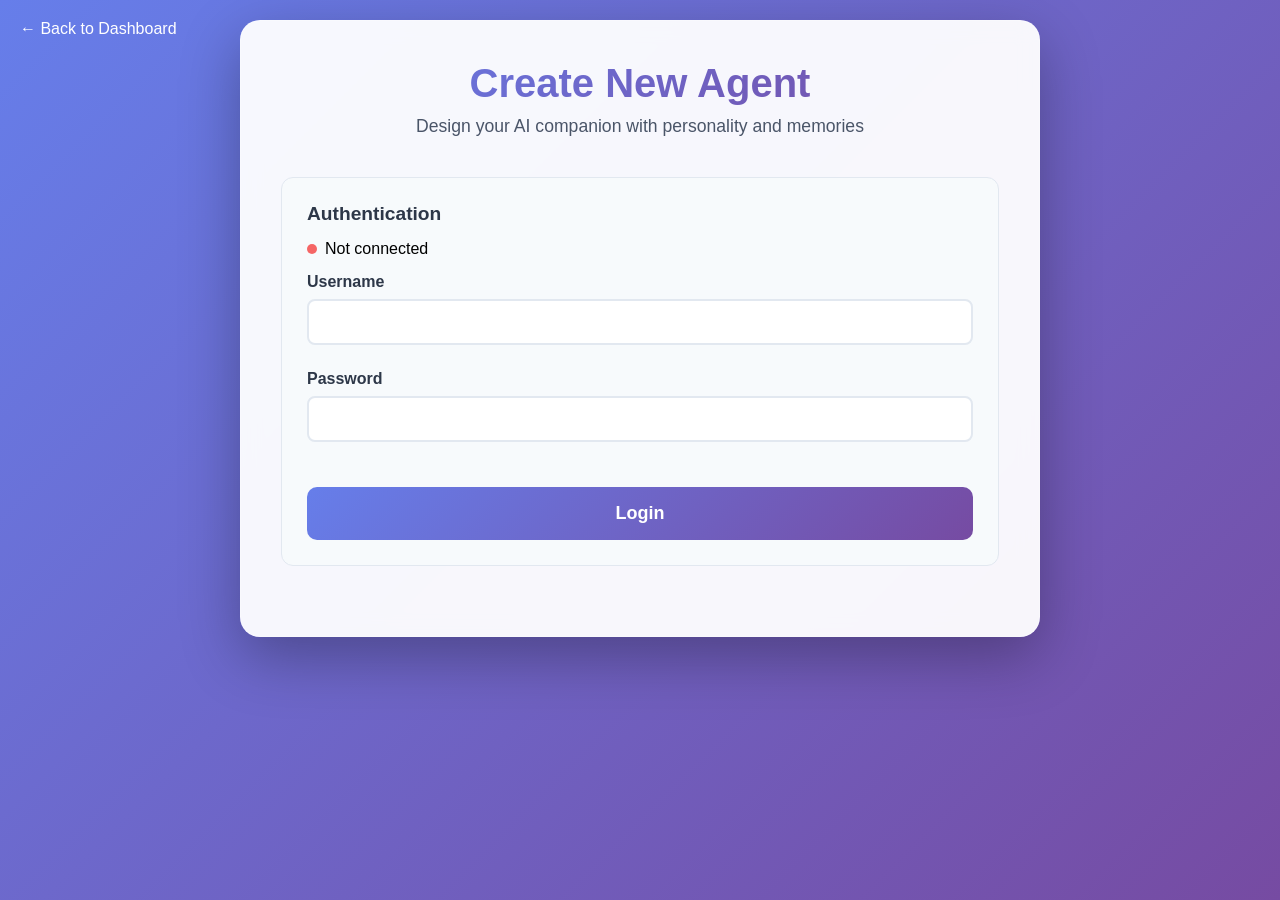
<file: AuraCode/frontend/upload.html>
<!DOCTYPE html>
<html lang="en">
<head>
    <meta charset="UTF-8">
    <meta name="viewport" content="width=device-width, initial-scale=1.0">
    <title>Create New Agent - Aura AI</title>
    <style>
        * {
            margin: 0;
            padding: 0;
            box-sizing: border-box;
        }

        body {
            font-family: -apple-system, BlinkMacSystemFont, 'Segoe UI', Roboto, sans-serif;
            background: linear-gradient(135deg, #667eea 0%, #764ba2 100%);
            min-height: 100vh;
            padding: 20px;
        }

        .container {
            max-width: 800px;
            margin: 0 auto;
            background: rgba(255, 255, 255, 0.95);
            backdrop-filter: blur(10px);
            border-radius: 20px;
            padding: 40px;
            box-shadow: 0 20px 60px rgba(0, 0, 0, 0.3);
            border: 1px solid rgba(255, 255, 255, 0.2);
        }

        .header {
            text-align: center;
            margin-bottom: 40px;
        }

        .header h1 {
            color: #2d3748;
            font-size: 2.5rem;
            font-weight: 700;
            margin-bottom: 10px;
            background: linear-gradient(135deg, #667eea, #764ba2);
            -webkit-background-clip: text;
            -webkit-text-fill-color: transparent;
            background-clip: text;
        }

        .header p {
            color: #4a5568;
            font-size: 1.1rem;
        }

        .back-link {
            position: fixed;
            top: 20px;
            left: 20px;
            color: white;
            text-decoration: none;
            display: flex;
            align-items: center;
            gap: 8px;
            font-weight: 500;
            transition: opacity 0.3s ease;
            z-index: 1000;
        }

        .back-link:hover {
            opacity: 0.8;
        }

        .auth-section {
            background: #f7fafc;
            border-radius: 12px;
            padding: 25px;
            margin-bottom: 30px;
            border: 1px solid #e2e8f0;
        }

        .auth-section h3 {
            color: #2d3748;
            margin-bottom: 15px;
            font-size: 1.2rem;
        }

        .auth-status {
            display: flex;
            align-items: center;
            gap: 8px;
            margin-bottom: 15px;
        }

        .status-indicator {
            width: 10px;
            height: 10px;
            border-radius: 50%;
        }

        .status-indicator.connected {
            background: #48bb78;
        }

        .status-indicator.disconnected {
            background: #f56565;
        }

        .form-group {
            margin-bottom: 25px;
        }

        .form-group label {
            display: block;
            margin-bottom: 8px;
            color: #2d3748;
            font-weight: 600;
            font-size: 1rem;
        }

        .label-subtitle {
            font-weight: 400;
            font-size: 0.9rem;
            color: #718096;
            margin-top: 4px;
        }

        .form-group input,
        .form-group textarea,
        .form-group select {
            width: 100%;
            padding: 12px 15px;
            border: 2px solid #e2e8f0;
            border-radius: 8px;
            font-size: 16px;
            transition: border-color 0.3s ease;
            font-family: inherit;
        }

        .form-group input:focus,
        .form-group textarea:focus,
        .form-group select:focus {
            outline: none;
            border-color: #667eea;
            box-shadow: 0 0 0 3px rgba(102, 126, 234, 0.1);
        }

        .form-group textarea {
            min-height: 120px;
            resize: vertical;
        }

        .form-group textarea.large {
            min-height: 180px;
        }

        .system-type-selection {
            display: grid;
            grid-template-columns: repeat(auto-fit, minmax(200px, 1fr));
            gap: 15px;
            margin-top: 10px;
        }

        .system-type-card {
            border: 2px solid #e2e8f0;
            border-radius: 12px;
            padding: 20px;
            cursor: pointer;
            transition: all 0.3s ease;
            text-align: center;
        }

        .system-type-card:hover {
            border-color: #c7d2fe;
            background: #f8faff;
        }

        .system-type-card.selected {
            border-color: #667eea;
            background: #f0f4ff;
        }

        .system-type-card h4 {
            color: #2d3748;
            margin-bottom: 8px;
            font-size: 1.1rem;
        }

        .system-type-card p {
            color: #718096;
            font-size: 0.9rem;
            line-height: 1.4;
        }

        .sub-options {
            margin-top: 15px;
            text-align: left;
            display: flex;
            flex-direction: column;
            gap: 10px;
        }

        .sub-options label {
            display: flex;
            align-items: center;
            gap: 8px;
            font-size: 0.9rem;
            color: #4a5568;
        }

        .memory-section {
            background: #f7fafc;
            border-radius: 12px;
            padding: 25px;
            margin-bottom: 25px;
            border: 1px solid #e2e8f0;
            transition: opacity 0.3s ease, transform 0.3s ease;
        }

        .memory-section.disabled {
            opacity: 0.5;
            pointer-events: none;
            transform: scale(0.98);
        }

        .memory-section h3 {
            color: #2d3748;
            margin-bottom: 20px;
            font-size: 1.3rem;
            display: flex;
            align-items: center;
            gap: 10px;
        }

        .memory-entry {
            background: white;
            border: 1px solid #e2e8f0;
            border-radius: 8px;
            padding: 20px;
            margin-bottom: 15px;
            position: relative;
        }

        .memory-entry-header {
            display: flex;
            justify-content: space-between;
            align-items: center;
            margin-bottom: 15px;
        }

        .memory-type-select {
            width: 200px;
        }

        .remove-memory {
            background: #e53e3e;
            color: white;
            border: none;
            padding: 6px 12px;
            border-radius: 6px;
            cursor: pointer;
            font-size: 0.9rem;
            transition: background 0.3s ease;
        }

        .remove-memory:hover {
            background: #c53030;
        }

        .emotion-slider {
            display: flex;
            align-items: center;
            gap: 15px;
            margin-top: 10px;
        }

        .slider {
            flex: 1;
            height: 6px;
            border-radius: 3px;
            background: #e2e8f0;
            outline: none;
            -webkit-appearance: none;
        }

        .slider::-webkit-slider-thumb {
            -webkit-appearance: none;
            appearance: none;
            width: 20px;
            height: 20px;
            border-radius: 50%;
            background: #667eea;
            cursor: pointer;
        }

        .slider::-moz-range-thumb {
            width: 20px;
            height: 20px;
            border-radius: 50%;
            background: #667eea;
            cursor: pointer;
            border: none;
        }

        .emotion-labels {
            display: flex;
            justify-content: space-between;
            font-size: 0.8rem;
            color: #718096;
            margin-top: 5px;
        }

        .add-memory {
            background: #48bb78;
            color: white;
            border: none;
            padding: 12px 24px;
            border-radius: 8px;
            cursor: pointer;
            font-size: 1rem;
            font-weight: 500;
            transition: background 0.3s ease;
            width: 100%;
        }

        .add-memory:hover {
            background: #38a169;
        }

        .checkbox-group {
            display: flex;
            align-items: center;
            gap: 10px;
            margin-bottom: 20px;
        }

        .checkbox-group input[type="checkbox"] {
            width: auto;
            margin: 0;
        }

        .btn {
            background: linear-gradient(135deg, #667eea, #764ba2);
            color: white;
            border: none;
            padding: 16px 32px;
            border-radius: 10px;
            font-size: 18px;
            font-weight: 600;
            cursor: pointer;
            transition: all 0.3s ease;
            width: 100%;
            margin-top: 20px;
        }

        .btn:hover {
            transform: translateY(-2px);
            box-shadow: 0 15px 35px rgba(102, 126, 234, 0.4);
        }

        .btn:disabled {
            opacity: 0.6;
            cursor: not-allowed;
            transform: none;
        }

        .btn.loading {
            position: relative;
            color: transparent;
        }

        .btn.loading::after {
            content: '';
            position: absolute;
            top: 50%;
            left: 50%;
            transform: translate(-50%, -50%);
            width: 24px;
            height: 24px;
            border: 3px solid transparent;
            border-top: 3px solid white;
            border-radius: 50%;
            animation: spin 1s linear infinite;
        }

        @keyframes spin {
            0% { transform: translate(-50%, -50%) rotate(0deg); }
            100% { transform: translate(-50%, -50%) rotate(360deg); }
        }

        .message {
            padding: 15px;
            border-radius: 8px;
            margin-bottom: 20px;
            font-weight: 500;
        }

        .success {
            background: #f0fff4;
            border: 1px solid #68d391;
            color: #276749;
        }

        .error {
            background: #fed7d7;
            border: 1px solid #fc8181;
            color: #c53030;
        }

        .preview-section {
            background: #f7fafc;
            border: 1px solid #e2e8f0;
            border-radius: 12px;
            padding: 25px;
            margin-bottom: 25px;
        }

        .preview-section h3 {
            color: #2d3748;
            margin-bottom: 15px;
            font-size: 1.2rem;
        }

        .json-preview {
            background: #2d3748;
            color: #e2e8f0;
            padding: 20px;
            border-radius: 8px;
            font-family: 'Monaco', 'Menlo', 'Ubuntu Mono', monospace;
            font-size: 0.9rem;
            overflow-x: auto;
            max-height: 300px;
            overflow-y: auto;
        }

        @media (max-width: 768px) {
            .container {
                margin: 0;
                padding: 25px;
                border-radius: 0;
                min-height: 100vh;
            }

            .header h1 {
                font-size: 2rem;
            }

            .back-link {
                position: relative;
                top: auto;
                left: auto;
                color: #2d3748;
                margin-bottom: 20px;
            }
        }
    </style>
</head>
<body>
    <a href="/" class="back-link">
        ← Back to Dashboard
    </a>

    <div class="container">
        <div class="header">
            <h1>Create New Agent</h1>
            <p>Design your AI companion with personality and memories</p>
        </div>

        <!-- Authentication Section -->
        <div class="auth-section">
            <h3>Authentication</h3>
            <div class="auth-status" id="auth-status">
                <div class="status-indicator disconnected" id="status-indicator"></div>
                <span id="status-text">Not connected</span>
            </div>

            <div id="login-form">
                <div class="form-group">
                    <label for="username">Username</label>
                    <input type="text" id="username" required>
                </div>
                <div class="form-group">
                    <label for="password">Password</label>
                    <input type="password" id="password" required>
                </div>
                <button type="button" class="btn" onclick="login()" id="login-btn">Login</button>
            </div>

            <div id="user-info" style="display: none;">
                <p>Welcome, <strong id="user-name"></strong>!</p>
                <button type="button" class="btn" onclick="logout()" style="background: #e53e3e; margin-top: 10px;">Logout</button>
            </div>
        </div>

        <!-- Agent Creation Form -->
        <form id="agent-form" style="display: none;">
            <!-- Basic Information -->
            <div class="form-group">
                <label for="agent-name">
                    Agent Name
                    <div class="label-subtitle">Choose a memorable name for your AI companion</div>
                </label>
                <input type="text" id="agent-name" required placeholder="e.g., Sage, Luna, Marcus">
            </div>

            <div class="form-group">
                <label for="agent-persona">
                    Short Description
                    <div class="label-subtitle">Brief role or expertise description (1-2 sentences)</div>
                </label>
                <input type="text" id="agent-persona" required placeholder="e.g., A wise counselor who helps people find clarity through thoughtful questions">
            </div>

            <div class="form-group">
                <label for="agent-detailed">
                    Detailed Personality
                    <div class="label-subtitle">Comprehensive background, personality traits, and communication style</div>
                </label>
                <textarea id="agent-detailed" required class="large" placeholder="Describe your agent's background, personality, how they think and communicate, their unique traits and quirks..."></textarea>
            </div>

            <!-- System Type Selection -->
            <div class="form-group">
                <label>
                    Governor Module
                    <div class="label-subtitle">Choose the Governor Module for your agent</div>
                </label>
                <div class="system-type-selection">
                    <div class="system-type-card selected" data-type="ncf">
                        <h4>🧠 NCF (Stable)</h4>
                        <p>Advanced memory system (MemoryBlossom) with contextual understanding and narrative coherence.</p>
                    </div>
                    <div class="system-type-card" data-type="ceaf">
                        <h4>⚡ CEAF (Experimental)</h4>
                        <p>Adaptive memory architecture with breakthrough-driven learning and evolving identity.  Learns from critical insights, and develops a coherent, evolving sense of self.  </p>

                    </div>
                    <div class="system-type-card" data-type="blank">
                        <h4>📄 Blank Agent (Simple)</h4>
                        <p>A basic agent without Governor Module.</p>
                        <div class="sub-options" id="blank-sub-options" style="display: none;">
                            <label>
                                <input type="radio" name="blank-tier" value="blank_memory" checked onchange="updateUiForSelection()"> With Memory Blossom
                            </label>
                            <label>
                                <input type="radio" name="blank-tier" value="blank_rag" onchange="updateUiForSelection()"> RAG Only
                            </label>
                        </div>
                    </div>
                </div>
            </div>

            <!-- Model Selection -->
            <div class="form-group">
                <label for="agent-model">
                    AI Model
                    <div class="label-subtitle">Choose the language model for your agent. </div>
                </label>
                <select id="agent-model" required>
                    <option value="">Select a model...</option>
                    <option value="openrouter/openai/gpt-4o-mini">GPT-4o Mini (Default)</option>
                        <option value="openrouter/deepseek/deepseek-chat-v3-0324:free">Deepseek Chat v3 (Free)</option>
                </select>
            </div>

            <!-- Memory Section -->
            <div class="memory-section" id="memory-section">
                <h3>🧠 Founding Memories</h3>
                <p style="color: #718096; margin-bottom: 20px;">
                    Add key memories that define your agent's personality and experiences. These memories will shape how your agent thinks and responds.
                </p>

                <div id="memories-container">
                    <!-- Memory entries will be added here -->
                </div>

                <button type="button" class="add-memory" onclick="addMemory()">
                    + Add Memory
                </button>
            </div>

            <!-- Privacy Settings -->
            <div class="checkbox-group">
                <input type="checkbox" id="make-public" checked>
                <label for="make-public">Make this agent public (others can discover and Clone it)</label>
            </div>

            <!-- Preview Section -->
            <div class="preview-section" style="display: none;" id="preview-section">
                <h3>JSON Preview</h3>
                <div class="json-preview" id="json-preview"></div>
                <button type="button" onclick="togglePreview()" style="margin-top: 10px; background: #718096; color: white; border: none; padding: 8px 16px; border-radius: 6px; cursor: pointer;">Hide Preview</button>
            </div>

            <button type="button" onclick="togglePreview()" style="background: #718096; color: white; border: none; padding: 10px 20px; border-radius: 8px; cursor: pointer; margin-bottom: 20px;">Show JSON Preview</button>

            <button type="submit" class="btn" id="create-btn">
                🚀 Create Agent
            </button>
        </form>

        <div id="message-container"></div>
    </div>

    <script>
        // Configuration
        const API_BASE = window.location.origin;
        let authToken = localStorage.getItem('authToken');
        let selectedSystemType = 'ncf';
        let memoryCounter = 0;

        // Memory types for different systems
        const memoryTypes = {
            ncf: ['Explicit', 'Emotional', 'Procedural', 'Flashbulb', 'Liminal', 'Generative'],
            ceaf: ['failure', 'insight', 'success', 'flashbulb', 'procedural', 'emotional'],
            blank: ['Explicit', 'Emotional', 'Procedural'] // Blank agents use a simpler set
        };

        // Initialize page
        document.addEventListener('DOMContentLoaded', function() {
            checkAuthStatus();
            setupSystemTypeSelection();
            addMemory(); // Add first memory by default
        });

        function checkAuthStatus() {
            if (authToken) {
                fetch(`${API_BASE}/auth/me`, {
                    headers: { 'Authorization': `Bearer ${authToken}`, 'Content-Type': 'application/json' }
                })
                .then(response => response.json())
                .then(data => data.username ? showAuthenticatedState(data) : showUnauthenticatedState())
                .catch(() => showUnauthenticatedState());
            } else {
                showUnauthenticatedState();
            }
        }

        function showAuthenticatedState(user) {
            document.getElementById('status-indicator').className = 'status-indicator connected';
            document.getElementById('status-text').textContent = 'Connected';
            document.getElementById('login-form').style.display = 'none';
            document.getElementById('user-info').style.display = 'block';
            document.getElementById('user-name').textContent = user.username;
            document.getElementById('agent-form').style.display = 'block';
        }

        function showUnauthenticatedState() {
            document.getElementById('status-indicator').className = 'status-indicator disconnected';
            document.getElementById('status-text').textContent = 'Not connected';
            document.getElementById('login-form').style.display = 'block';
            document.getElementById('user-info').style.display = 'none';
            document.getElementById('agent-form').style.display = 'none';
            authToken = null;
            localStorage.removeItem('authToken');
        }

        async function login() {
            const username = document.getElementById('username').value;
            const password = document.getElementById('password').value;
            const loginBtn = document.getElementById('login-btn');
            if (!username || !password) return showMessage('Please enter both username and password', 'error');
            loginBtn.classList.add('loading');
            try {
                const response = await fetch(`${API_BASE}/auth/login`, {
                    method: 'POST',
                    headers: { 'Content-Type': 'application/json' },
                    body: JSON.stringify({ username, password })
                });
                const data = await response.json();
                if (response.ok) {
                    authToken = data.access_token;
                    localStorage.setItem('authToken', authToken);
                    showAuthenticatedState({ username: data.username });
                    showMessage('Login successful!', 'success');
                } else {
                    showMessage(data.detail || 'Login failed', 'error');
                }
            } catch (error) {
                showMessage('Network error. Please try again.', 'error');
            } finally {
                loginBtn.classList.remove('loading');
            }
        }

        function logout() {
            authToken = null;
            localStorage.removeItem('authToken');
            showUnauthenticatedState();
            showMessage('Logged out successfully', 'success');
        }

        function setupSystemTypeSelection() {
            const cards = document.querySelectorAll('.system-type-card');
            cards.forEach(card => {
                card.addEventListener('click', () => {
                    cards.forEach(c => c.classList.remove('selected'));
                    card.classList.add('selected');
                    selectedSystemType = card.dataset.type;
                    updateUiForSelection();
                });
            });
        }

        function updateUiForSelection() {
            const blankSubOptions = document.getElementById('blank-sub-options');
            const memorySection = document.getElementById('memory-section');

            if (selectedSystemType === 'blank') {
                blankSubOptions.style.display = 'flex';
                const selectedTier = document.querySelector('input[name="blank-tier"]:checked').value;
                if (selectedTier === 'blank_rag') {
                    memorySection.classList.add('disabled');
                } else {
                    memorySection.classList.remove('disabled');
                }
            } else {
                blankSubOptions.style.display = 'none';
                memorySection.classList.remove('disabled');
            }
            updateMemoryTypes();
        }

        function updateMemoryTypes() {
            const memoryEntries = document.querySelectorAll('.memory-type-select');
            const types = memoryTypes[selectedSystemType] || memoryTypes['ncf'];
            memoryEntries.forEach(select => {
                const currentValue = select.value;
                select.innerHTML = types.map(type => `<option value="${type}">${type.charAt(0).toUpperCase() + type.slice(1)}</option>`).join('');
                if (types.includes(currentValue)) {
                    select.value = currentValue;
                } else {
                    select.value = types[0];
                }
            });
        }

        function addMemory() {
            memoryCounter++;
            const container = document.getElementById('memories-container');
            const memoryDiv = document.createElement('div');
            memoryDiv.className = 'memory-entry';
            memoryDiv.dataset.id = memoryCounter;
            const types = memoryTypes[selectedSystemType] || memoryTypes['ncf'];
            const typeOptions = types.map(type => `<option value="${type}">${type.charAt(0).toUpperCase() + type.slice(1)}</option>`).join('');
            memoryDiv.innerHTML = `
                <div class="memory-entry-header">
                    <select class="memory-type-select" onchange="updateMemoryPreview()">${typeOptions}</select>
                    <button type="button" class="remove-memory" onclick="removeMemory(${memoryCounter})">Remove</button>
                </div>
                <div class="form-group">
                    <label>Memory Content</label>
                    <textarea placeholder="Describe a key memory, experience, or trait that defines this agent..." onchange="updateMemoryPreview()"></textarea>
                </div>
                <div class="form-group">
                    <label>Emotional Impact</label>
                    <div class="emotion-slider">
                        <span>Negative</span><input type="range" class="slider" min="-1" max="1" step="0.1" value="0" onchange="updateMemoryPreview()"><span>Positive</span>
                    </div>
                </div>
                <div class="form-group">
                    <label>Importance Level</label>
                    <div class="emotion-slider">
                        <span>Low</span><input type="range" class="slider" min="0" max="1" step="0.1" value="0.5" onchange="updateMemoryPreview()"><span>High</span>
                    </div>
                </div>`;
            container.appendChild(memoryDiv);
            updateMemoryPreview();
        }

        function removeMemory(id) {
            const memoryDiv = document.querySelector(`[data-id="${id}"]`);
            if (memoryDiv) memoryDiv.remove();
            updateMemoryPreview();
        }

        function updateMemoryPreview() {
            if (document.getElementById('preview-section').style.display !== 'none') generatePreview();
        }

        function togglePreview() {
            const previewSection = document.getElementById('preview-section');
            if (previewSection.style.display === 'none') {
                previewSection.style.display = 'block';
                generatePreview();
            } else {
                previewSection.style.display = 'none';
            }
        }

        function generatePreview() {
            const formData = collectFormData();
            document.getElementById('json-preview').textContent = JSON.stringify(formData, null, 2);
        }

        function collectFormData() {
            const config = {
                name: document.getElementById('agent-name').value,
                persona: document.getElementById('agent-persona').value,
                detailed_persona: document.getElementById('agent-detailed').value,
                model: document.getElementById('agent-model').value || "openrouter/openai/gpt-4o-mini",
                is_public: document.getElementById('make-public').checked,
                system_type: selectedSystemType, // This will be ncf, ceaf, or blank
                settings: {}
            };

            // The backend logic handles "blank" by looking at settings.
            if (selectedSystemType === 'blank') {
                // The backend route is /agents/create, which uses system_type 'ncf' for this flow
                config.system_type = 'ncf';
                // The specific tier is passed in the settings
                config.settings.tier = document.querySelector('input[name="blank-tier"]:checked').value;
            }

            const memories = [];
            if (!document.getElementById('memory-section').classList.contains('disabled')) {
                document.querySelectorAll('.memory-entry').forEach(entry => {
                    const content = entry.querySelector('textarea').value.trim();
                    if (content) {
                        memories.push({
                            content: content,
                            memory_type: entry.querySelector('.memory-type-select').value,
                            emotion_score: parseFloat(entry.querySelectorAll('.slider')[0].value),
                            initial_salience: parseFloat(entry.querySelectorAll('.slider')[1].value),
                            custom_metadata: { source: "user_created", created_at: new Date().toISOString() }
                        });
                    }
                });
            }

            return { config, biography: memories };
        }

        document.getElementById('agent-form').addEventListener('submit', async function(e) {
            e.preventDefault();
            if (!authToken) return showMessage('Please log in first', 'error');

            const createBtn = document.getElementById('create-btn');
            createBtn.classList.add('loading');
            try {
                const formData = collectFormData();
                if (!formData.config.name || !formData.config.persona || !formData.config.detailed_persona) {
                    createBtn.classList.remove('loading');
                    return showMessage('Please fill in all required agent info fields', 'error');
                }

                // The logic for using a generic /create vs /from-biography needs to be unified.
                // The /from-biography route is more powerful and handles this JSON structure.
                // So we will stick with that one.
                const jsonBlob = new Blob([JSON.stringify(formData, null, 2)], { type: 'application/json' });
                const file = new File([jsonBlob], `${formData.config.name}.json`, { type: 'application/json' });
                const uploadFormData = new FormData();
                uploadFormData.append('file', file);

                const response = await fetch(`${API_BASE}/agents/create/from-biography`, {
                    method: 'POST',
                    headers: { 'Authorization': `Bearer ${authToken}` },
                    body: uploadFormData
                });
                const data = await response.json();

                if (response.ok) {
                    showMessage(`🎉 Success! Agent "${data.name}" created with ${data.biography_memories_injected} memories!`, 'success');
                    document.getElementById('agent-form').reset();
                    document.getElementById('memories-container').innerHTML = '';
                    memoryCounter = 0;
                    addMemory();
                    window.scrollTo({ top: 0, behavior: 'smooth' });
                } else {
                    showMessage(data.detail || 'Failed to create agent', 'error');
                }
            } catch (error) {
                console.error('Creation error:', error);
                showMessage('Network error. Please try again.', 'error');
            } finally {
                createBtn.classList.remove('loading');
            }
        });

        function showMessage(message, type) {
            const container = document.getElementById('message-container');
            container.innerHTML = `<div class="message ${type}">${message}</div>`;
            if (type === 'success') setTimeout(() => container.innerHTML = '', 5000);
            container.scrollIntoView({ behavior: 'smooth', block: 'nearest' });
        }

        // Event listeners for automatic preview updates and UI changes
        document.getElementById('password').addEventListener('keypress', e => e.key === 'Enter' && login());
        ['agent-name', 'agent-persona', 'agent-detailed'].forEach(id => document.getElementById(id).addEventListener('input', updateMemoryPreview));
        ['agent-model', 'make-public'].forEach(id => document.getElementById(id).addEventListener('change', updateMemoryPreview));
    </script>
</body>
</html>
</file>
